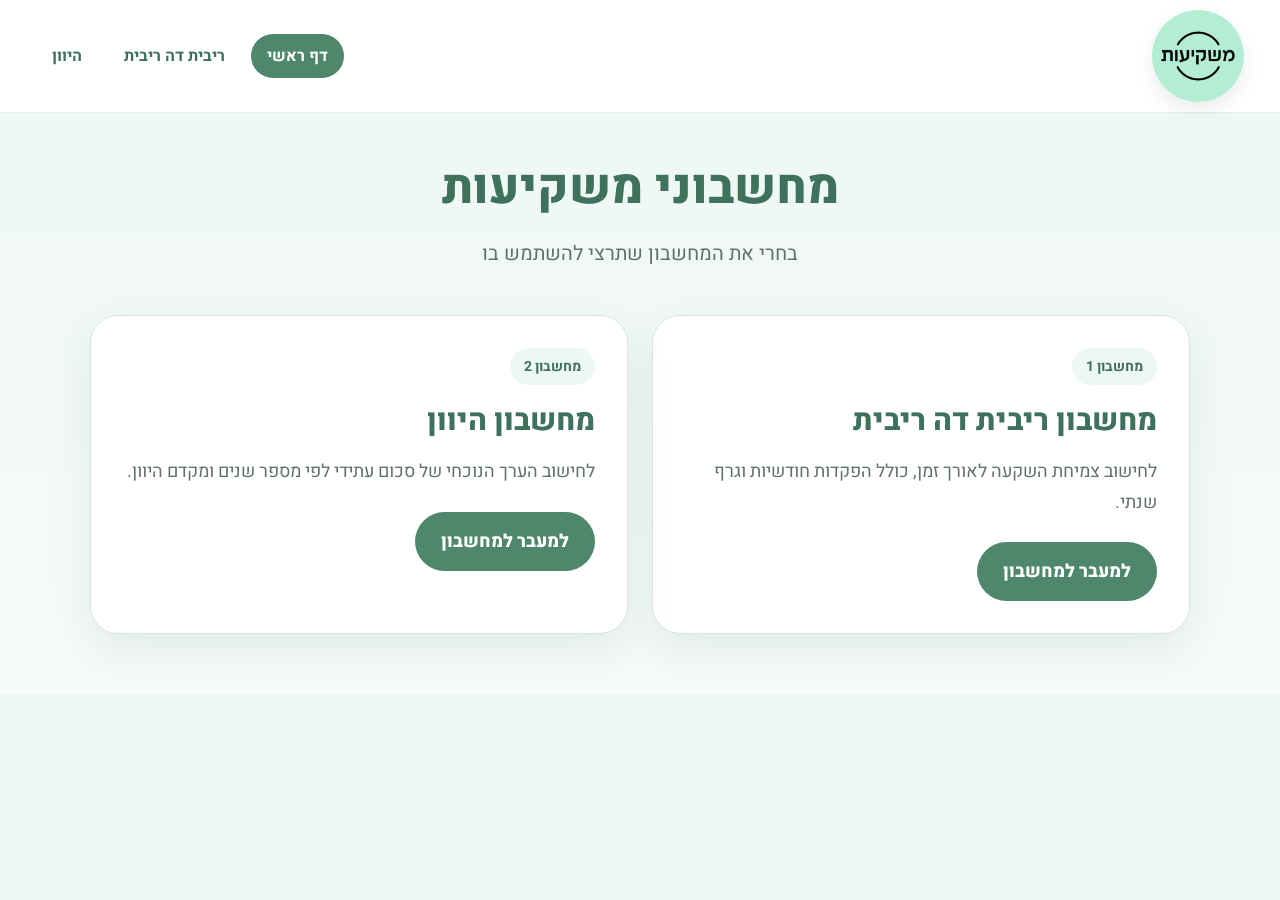
<file: index.html>
<!DOCTYPE html>
<html lang="he" dir="rtl">
<head>
  <meta charset="UTF-8" />
  <meta name="viewport" content="width=device-width, initial-scale=1.0" />
  <title>משקיעות | כלים פיננסיים</title>

  <link rel="preconnect" href="https://fonts.googleapis.com">
  <link rel="preconnect" href="https://fonts.gstatic.com" crossorigin>
  <link href="https://fonts.googleapis.com/css2?family=Heebo:wght@400;700;800&display=swap" rel="stylesheet">

  <link rel="stylesheet" href="style.css" />
</head>
<body>
  <header class="topbar">
    <a href="/" class="brand">
        <img src="/images/logo.jpg" alt="משקיעות" class="brand-logo">
    </a>
    <nav class="nav">
      <a href="/" class="active">דף ראשי</a>
      <a href="/compound-interest/">ריבית דה ריבית</a>
      <a href="/present-value/" >היוון</a>
    </nav>
  </header>

  <main class="main home-main">
    <section class="hero">
      <h1>מחשבוני משקיעות</h1>
      <p class="hero-text">
        בחרי את המחשבון שתרצי להשתמש בו
      </p>
    </section>

    <section class="cards-grid">
      <article class="tool-card">
        <div class="tool-badge">מחשבון 1</div>
        <h2>מחשבון ריבית דה ריבית</h2>
        <p>
          לחישוב צמיחת השקעה לאורך זמן, כולל הפקדות חודשיות וגרף שנתי.
        </p>
        <a class="primary-btn" href="/compound-interest/">למעבר למחשבון</a>
      </article>

      <article class="tool-card">
        <div class="tool-badge">מחשבון 2</div>
        <h2>מחשבון היוון</h2>
        <p>
          לחישוב הערך הנוכחי של סכום עתידי לפי מספר שנים ומקדם היוון.
        </p>
        <a class="primary-btn" href="/present-value/">למעבר למחשבון</a>
      </article>
    </section>
  </main>
</body>
</html>
</file>
<file: style.css>
:root {
  --bg-main: #eef7f5;
  --bg-card: #ffffff;
  --primary: #4f876d;
  --primary-dark: #3f725c;
  --primary-light: #dceee7;
  --accent: #edf7f3;
  --accent-strong: #d5e7e0;
  --text-main: #1f2a2a;
  --text-soft: #60706c;
  --border: #d4e6df;
  --shadow: 0 18px 45px rgba(79, 135, 109, 0.12);
}

* {
  box-sizing: border-box;
}

body {
  margin: 0;
  font-family: "Heebo", sans-serif;
  color: var(--text-main);
  background: linear-gradient(180deg, #edf7f5 0%, #f7fbfa 100%);
}

input,
button,
select,
textarea {
  font-family: "Heebo", sans-serif;
}

h1, h2, h3 {
  font-weight: 800;
}

.topbar {
  width: 100%;
  background: rgba(255, 255, 255, 0.94);
  border-bottom: 1px solid #e4efeb;
  display: flex;
  align-items: center;
  justify-content: space-between;
  padding: 10px 36px;
  position: sticky;
  top: 0;
  z-index: 20;
  backdrop-filter: blur(8px);
}

.brand {
  font-size: 26px;
  font-weight: 800;
  color: var(--primary-dark);
}

.nav {
  display: flex;
  align-items: center;
  gap: 10px;
  flex-wrap: wrap;
}

.nav a {
  text-decoration: none;
  color: var(--primary-dark);
  padding: 10px 16px;
  border-radius: 999px;
  font-weight: 700;
  transition: 0.2s ease;
}

.nav a:hover {
  background: var(--accent);
}

.nav a.active {
  background: var(--primary);
  color: #fff;
}

.main {
  padding: 40px 20px 60px;
  display: flex;
  justify-content: center;
}

.home-main {
  flex-direction: column;
  align-items: center;
}

.hero {
  text-align: center;
  max-width: 760px;
  margin-bottom: 30px;
}

.hero h1 {
  margin: 0 0 14px;
  font-size: 48px;
  color: var(--primary-dark);
}

.hero-text {
  margin: 0;
  font-size: 20px;
  color: var(--text-soft);
  line-height: 1.7;
}

.cards-grid {
  width: 100%;
  max-width: 1100px;
  display: grid;
  grid-template-columns: repeat(2, minmax(0, 1fr));
  gap: 24px;
  margin-top: 14px;
}

.tool-card,
.calculator-card {
  background: var(--bg-card);
  border: 1px solid var(--border);
  border-radius: 28px;
  box-shadow: var(--shadow);
}

.tool-card {
  padding: 32px;
}

.tool-badge {
  display: inline-block;
  margin-bottom: 14px;
  padding: 8px 14px;
  background: var(--accent);
  color: var(--primary-dark);
  border-radius: 999px;
  font-weight: 700;
  font-size: 14px;
}

.tool-card h2 {
  margin: 0 0 14px;
  color: var(--primary-dark);
  font-size: 30px;
}

.tool-card p {
  margin: 0 0 24px;
  color: var(--text-soft);
  font-size: 18px;
  line-height: 1.7;
}

.calculator-card {
  width: 100%;
  max-width: 1100px;
  padding: 34px;
}

.page-switch-wrap {
  display: flex;
  align-items: center;
  justify-content: space-between;
  gap: 16px;
  flex-wrap: wrap;
  margin-bottom: 24px;
}

.page-switch-label {
  font-weight: 700;
  color: var(--text-soft);
}

.page-switch {
  display: inline-flex;
  align-items: center;
  gap: 0;
  background: linear-gradient(135deg, #7ce9af 0%, #73a6f2 100%);
  border-radius: 999px;
  padding: 6px;
  box-shadow: 0 18px 35px rgba(63, 114, 92, 0.16);
}

.switch-option {
  text-decoration: none;
  min-width: 170px;
  text-align: center;
  padding: 12px 20px;
  border-radius: 999px;
  font-weight: 700;
  color: #ffffff;
  transition: 0.2s ease;
}

.switch-option.active {
  background: #ffffff;
  color: var(--primary-dark);
  box-shadow: 0 8px 20px rgba(0, 0, 0, 0.08);
}

.calculator-card h1 {
  margin: 0 0 10px;
  text-align: center;
  font-size: 48px;
  color: var(--primary-dark);
}

.subtitle {
  margin: 0 0 30px;
  text-align: center;
  color: var(--text-soft);
  font-size: 19px;
}

.form-grid {
  display: grid;
  grid-template-columns: repeat(2, minmax(0, 1fr));
  gap: 22px;
}

.discount-grid {
  grid-template-columns: repeat(3, minmax(0, 1fr));
}

.form-group {
  display: flex;
  flex-direction: column;
}

label {
  margin-bottom: 10px;
  font-weight: 800;
  color: var(--primary-dark);
  font-size: 18px;
}

input {
  width: 100%;
  padding: 18px 20px;
  border: 1.5px solid var(--border);
  border-radius: 20px;
  font-size: 18px;
  background: #fcfefe;
  transition: 0.2s ease;
  text-align: left;
  direction: ltr;
}

input:focus {
  outline: none;
  border-color: var(--primary);
  box-shadow: 0 0 0 4px rgba(79, 135, 109, 0.12);
}

.primary-btn {
  display: inline-block;
  text-decoration: none;
  background: var(--primary);
  color: white;
  font-size: 18px;
  font-weight: 800;
  border: none;
  border-radius: 999px;
  padding: 16px 26px;
  cursor: pointer;
  transition: 0.2s ease;
  text-align: center;
}

.primary-btn:hover {
  background: var(--primary-dark);
}

.full-width-btn {
  display: block;
  width: 100%;
  margin-top: 28px;
}

.result-section,
.chart-section,
.explanation-box {
  margin-top: 30px;
  background: var(--accent-strong);
  border: 1px solid var(--border);
  border-radius: 24px;
  padding: 26px;
}

.result-section h2,
.chart-section h2,
.explanation-box h2 {
  margin: 0 0 18px;
  color: var(--primary-dark);
  font-size: 26px;
}

.result-grid {
  display: grid;
  grid-template-columns: repeat(3, minmax(0, 1fr));
  gap: 18px;
}

.discount-result-grid {
  grid-template-columns: 1fr;
}

.result-item {
  background: #ffffff;
  border: 1px solid var(--border);
  border-radius: 20px;
  padding: 22px;
  text-align: center;
}

.single-result {
  max-width: 420px;
  margin: 0 auto;
}

.result-label {
  display: block;
  font-size: 16px;
  color: var(--text-soft);
  margin-bottom: 10px;
  font-weight: 700;
}

.result-value {
  display: block;
  font-size: 22px;
  font-weight: 800;
  color: var(--primary-dark);
}

.chart-section {
  min-height: 430px;
}

#growthChart {
  width: 100%;
  max-height: 330px;
}

.explanation-box p {
  margin: 0;
  font-size: 18px;
  line-height: 1.8;
  color: var(--text-main);
}

@media (max-width: 900px) {
  .topbar {
    padding: 16px 20px;
    gap: 12px;
    flex-direction: column;
  }

  .hero h1,
  .calculator-card h1 {
    font-size: 36px;
  }

  .cards-grid,
  .form-grid,
  .discount-grid,
  .result-grid {
    grid-template-columns: 1fr;
  }

  .calculator-card {
    padding: 24px;
  }

  .page-switch-wrap {
    flex-direction: column;
    align-items: stretch;
  }

  .page-switch {
    width: 100%;
    justify-content: center;
    flex-wrap: wrap;
  }

  .switch-option {
    min-width: 140px;
    flex: 1 1 140px;
  }
}

@media (max-width: 560px) {
  .main {
    padding: 20px 12px 40px;
  }

  .hero h1,
  .calculator-card h1 {
    font-size: 30px;
  }

  .hero-text,
  .subtitle,
  .tool-card p {
    font-size: 17px;
  }

  .tool-card,
  .calculator-card {
    border-radius: 22px;
  }

  .result-value {
    font-size: 20px;
  }

  input,
  .primary-btn {
    font-size: 17px;
  }
}

.table-wrapper {
  width: 100%;
  overflow-x: auto;
}

.data-table {
  width: 100%;
  border-collapse: collapse;
  background: #ffffff;
  border-radius: 18px;
  overflow: hidden;
}

.data-table th,
.data-table td {
  padding: 16px 18px;
  text-align: center;
  border-bottom: 1px solid var(--border);
}

.data-table th {
  background: #f7fbfa;
  color: var(--primary-dark);
  font-weight: 800;
}

.data-table td {
  color: var(--text-main);
  font-size: 16px;
}

.data-table tr:last-child td {
  border-bottom: none;
}

.hidden-section {
  display: none;
}

.chart-section {
  min-height: unset;
}

.chart-container {
  position: relative;
  width: 100%;
  height: 320px;
  max-height: 320px;
}

#discountChart {
  width: 100% !important;
  height: 100% !important;
  display: block;
}

.brand {
  display: flex;
  align-items: center;
  text-decoration: none;
}

.brand-logo {
  width: 92px;
  height: 92px;
  border-radius: 50%;
  object-fit: cover;
  box-shadow: 0 8px 20px rgba(0,0,0,0.08);
}

input::placeholder {
  color: #a8b8b0;
  opacity: 1;
}
</file>
